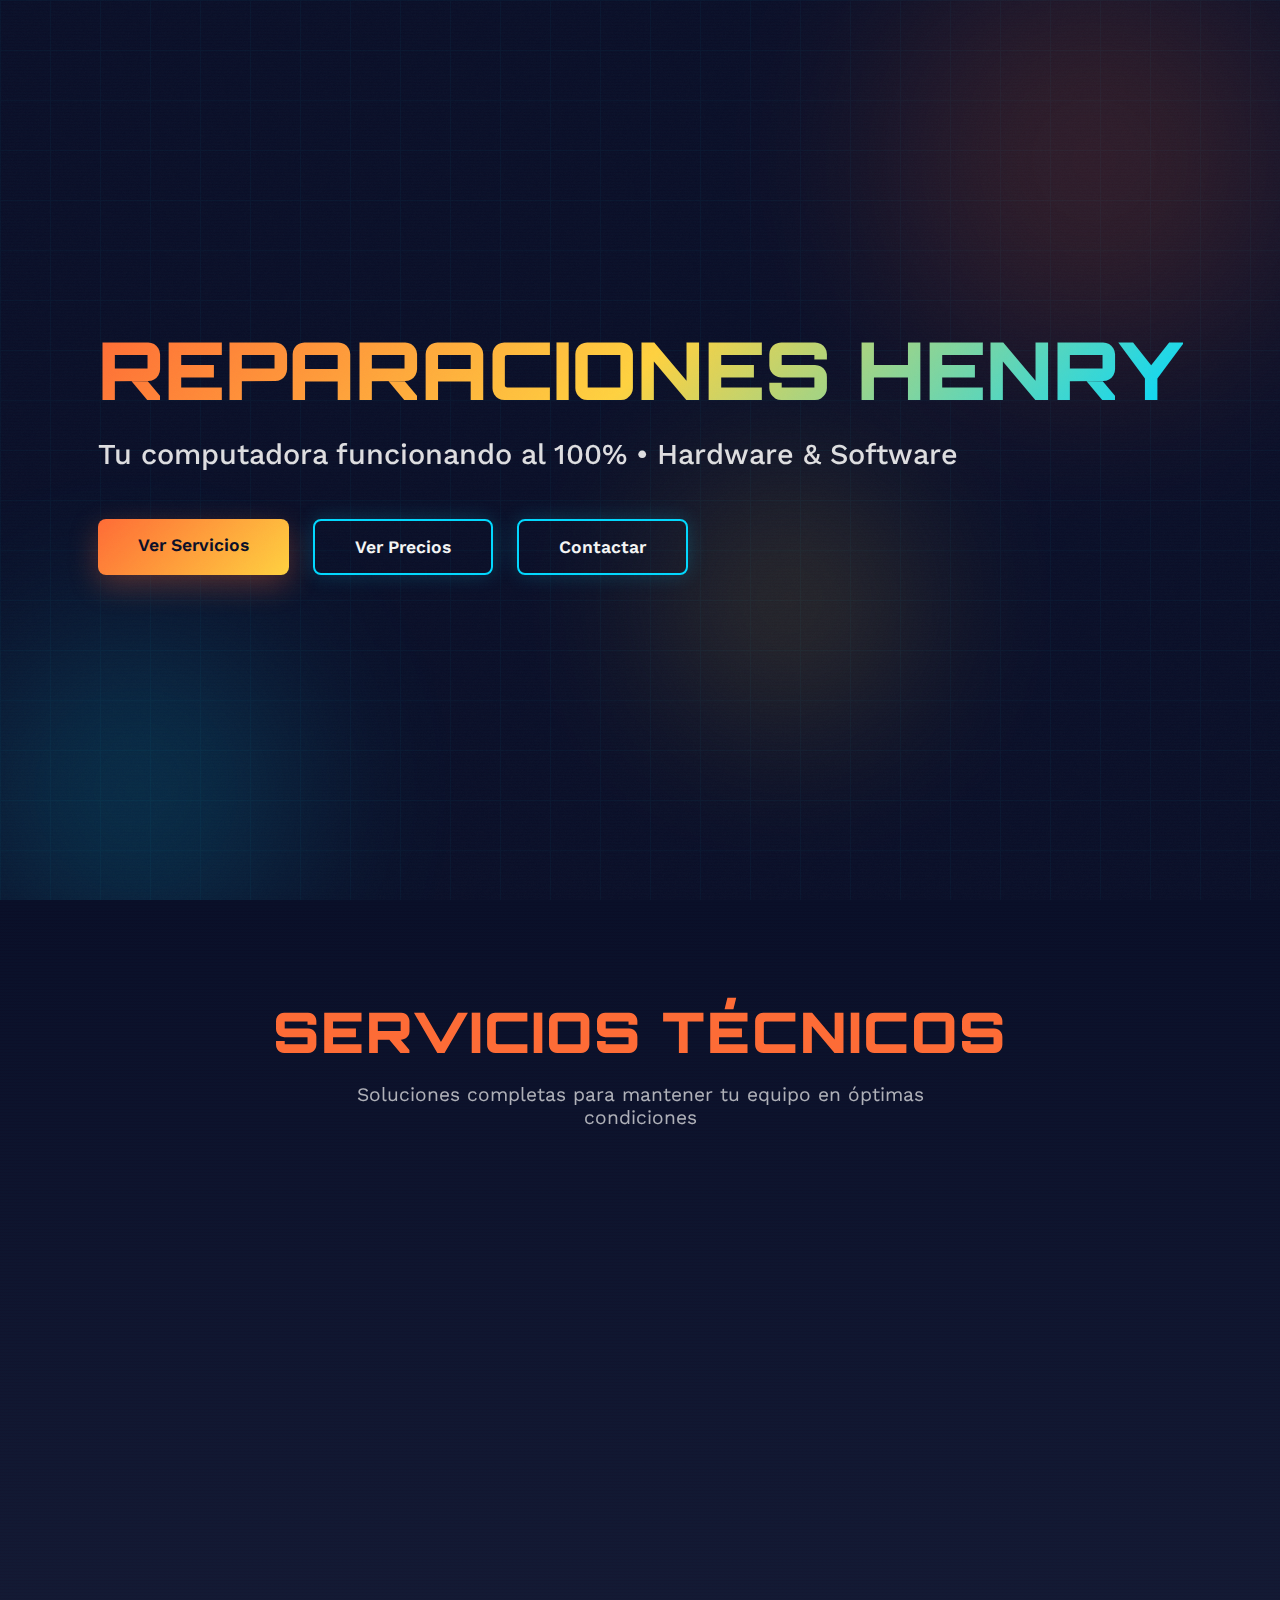
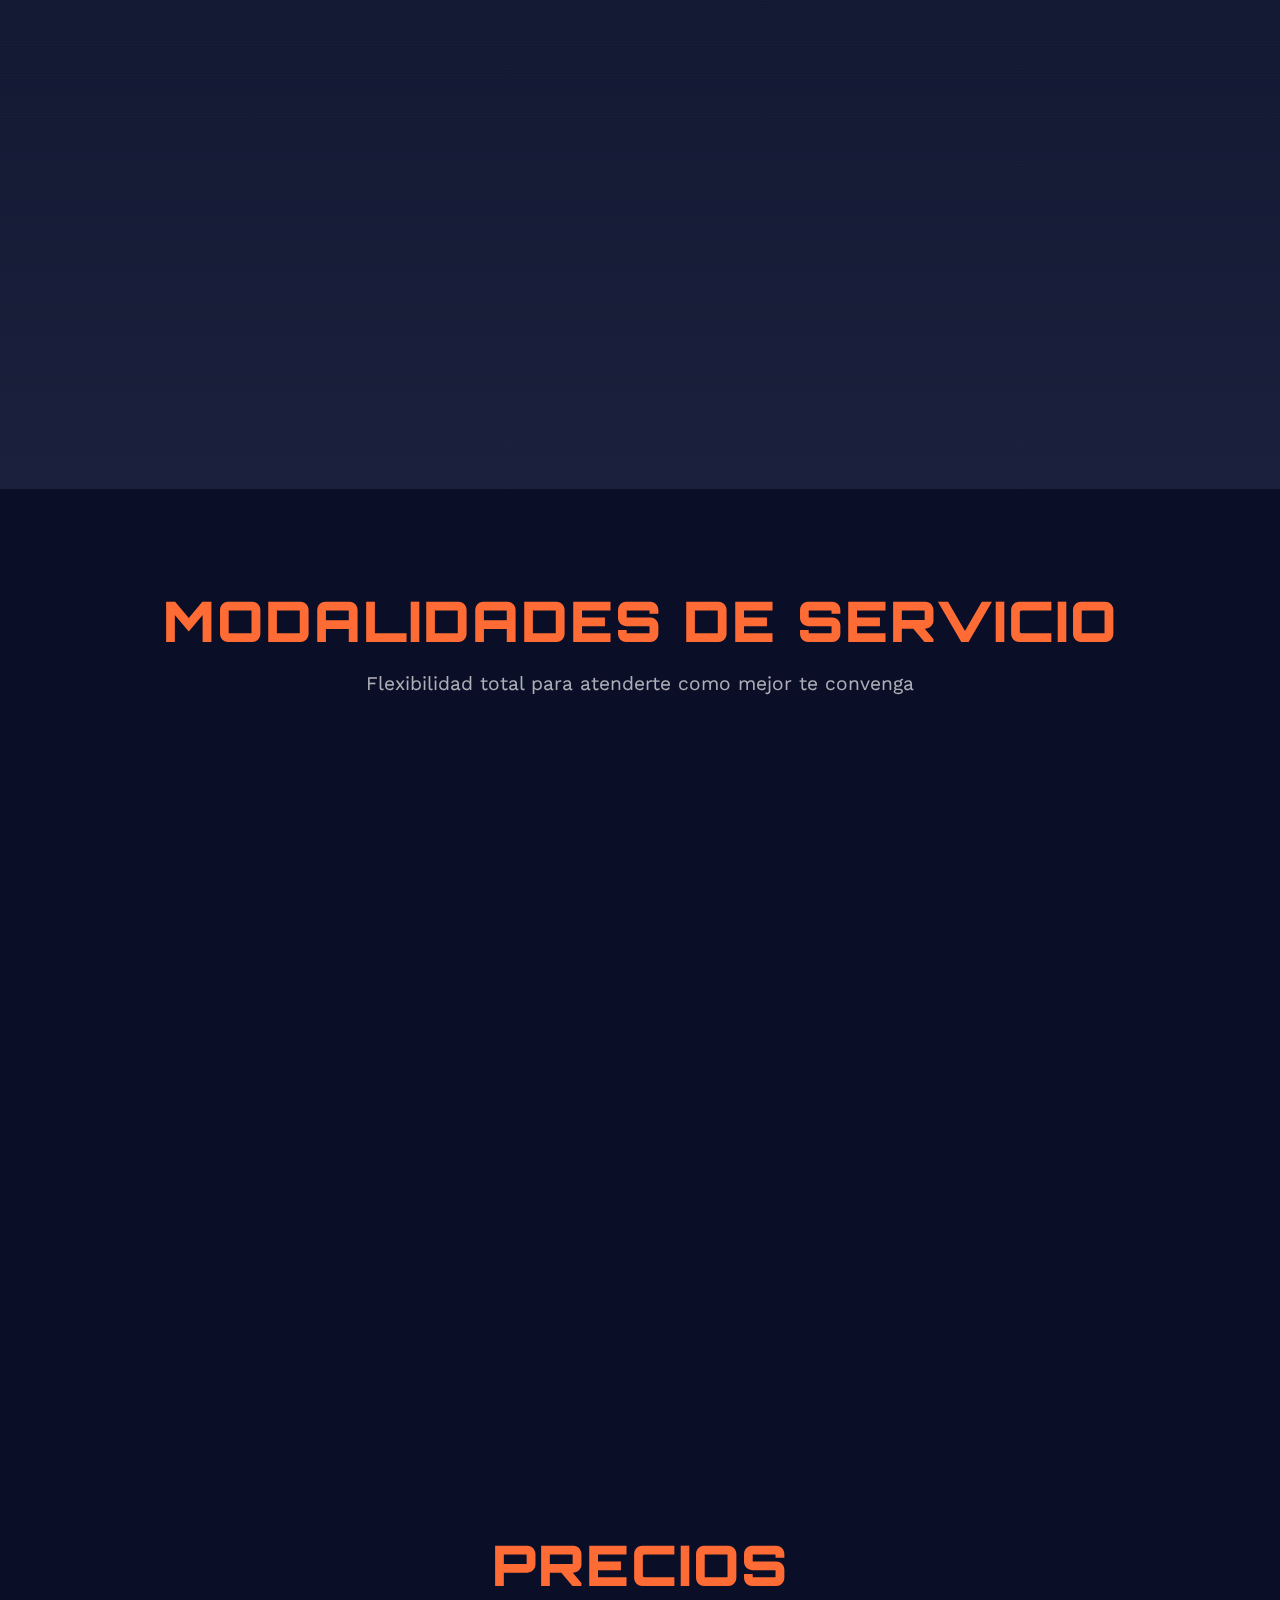
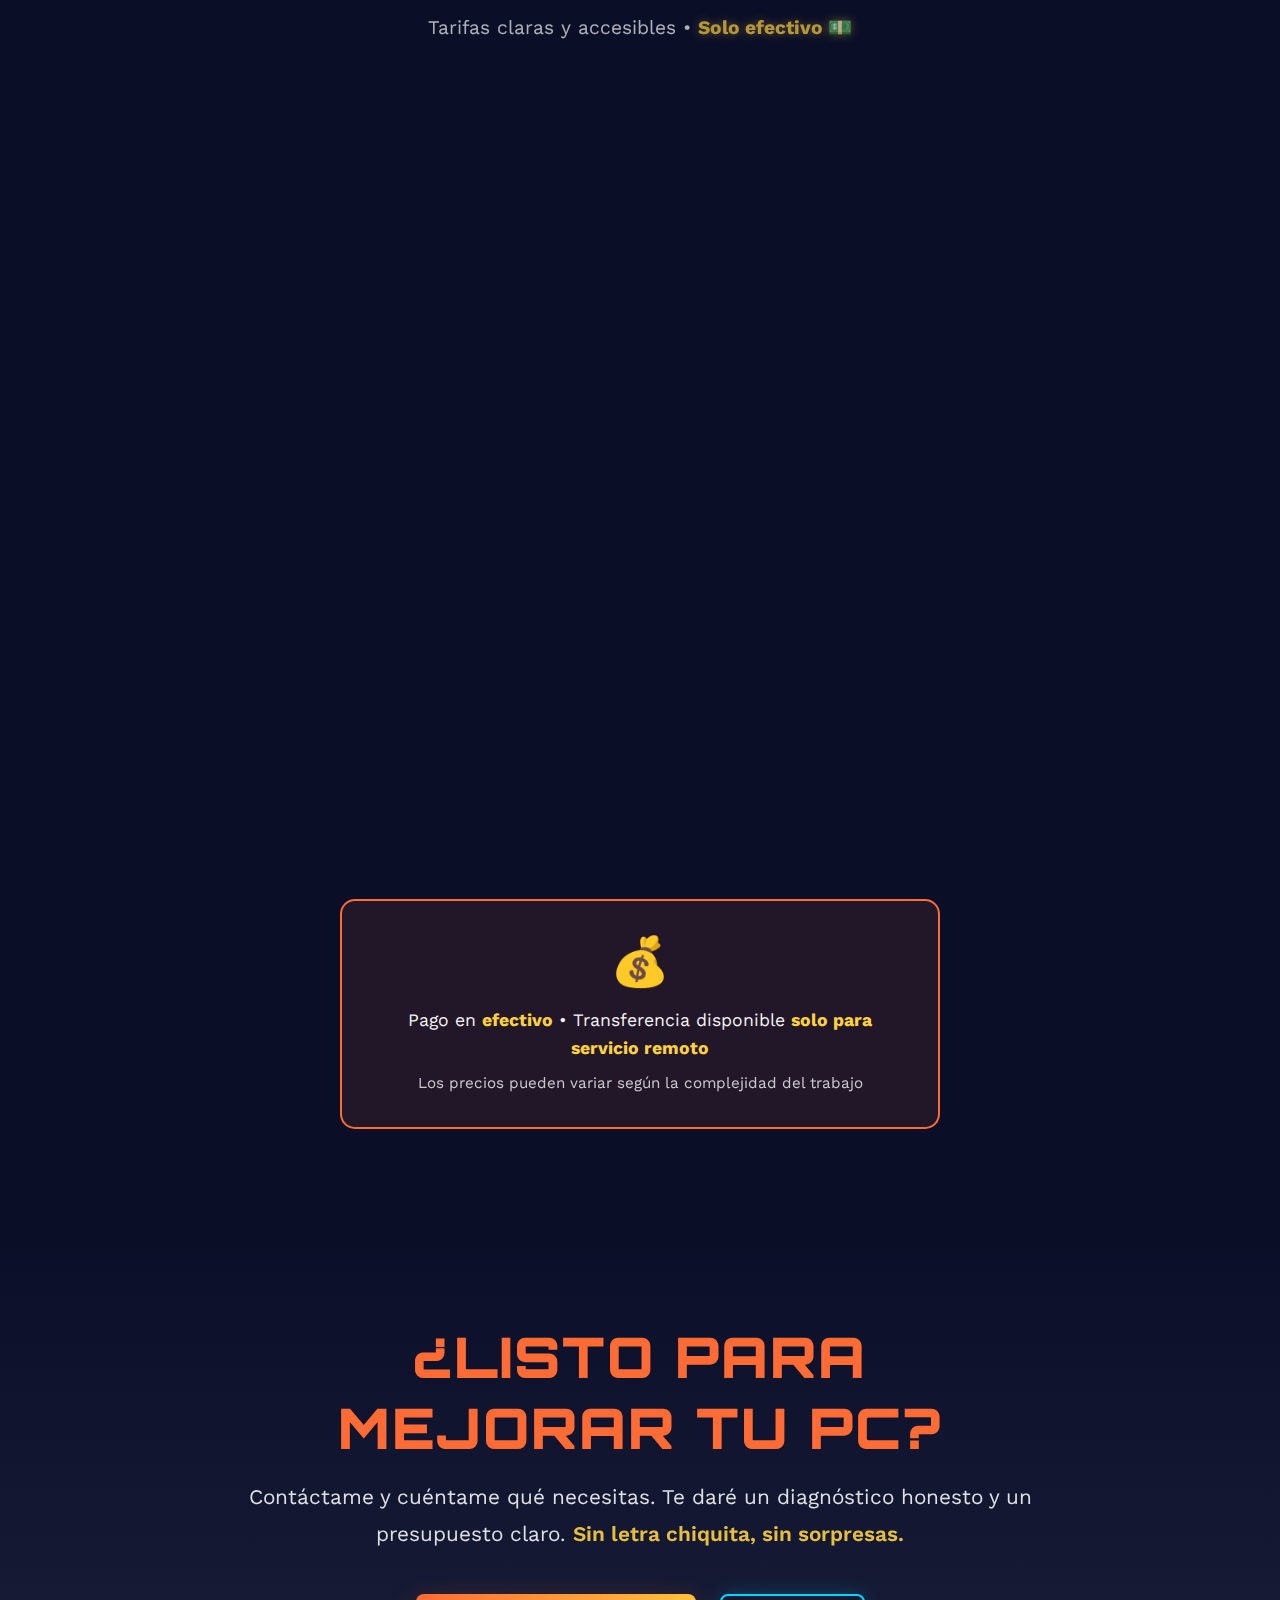
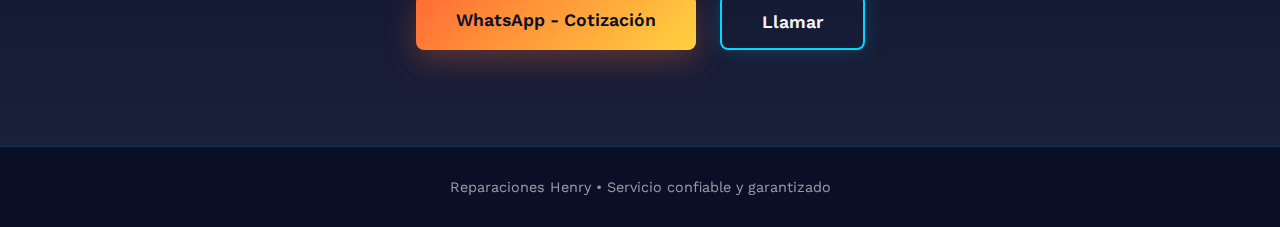
<file: index.html>
<!DOCTYPE html>
<html lang="es">
<head>
    <meta charset="UTF-8">
    <meta name="viewport" content="width=device-width, initial-scale=1.0">
    <title>Reparaciones Henry | Hardware & Software</title>
    <link href="https://fonts.googleapis.com/css2?family=Orbitron:wght@700;900&family=Work+Sans:wght@400;500;600&display=swap" rel="stylesheet">
    <style>
        * {
            margin: 0;
            padding: 0;
            box-sizing: border-box;
        }

        :root {
            --neon-orange: #FF6B35;
            --neon-yellow: #FFD23F;
            --deep-navy: #0A0E27;
            --slate: #1A1F3A;
            --electric-blue: #00D9FF;
            --soft-white: #F5F5F5;
        }

        body {
            font-family: 'Work Sans', sans-serif;
            background: var(--deep-navy);
            color: var(--soft-white);
            overflow-x: hidden;
        }

        .grain {
            position: fixed;
            top: 0;
            left: 0;
            width: 100%;
            height: 100%;
            pointer-events: none;
            opacity: 0.03;
            z-index: 100;
            background-image: url("data:image/svg+xml,%3Csvg viewBox='0 0 400 400' xmlns='http://www.w3.org/2000/svg'%3E%3Cfilter id='noiseFilter'%3E%3CfeTurbulence type='fractalNoise' baseFrequency='3.5' numOctaves='4' stitchTiles='stitch'/%3E%3C/filter%3E%3Crect width='100%25' height='100%25' filter='url(%23noiseFilter)'/%3E%3C/svg%3E");
        }

        .hero {
            min-height: 100vh;
            display: flex;
            align-items: center;
            justify-content: center;
            position: relative;
            overflow: hidden;
            padding: 2rem;
        }

        .bg-grid {
            position: absolute;
            top: 0;
            left: 0;
            width: 100%;
            height: 100%;
            background-image: 
                linear-gradient(var(--electric-blue) 1px, transparent 1px),
                linear-gradient(90deg, var(--electric-blue) 1px, transparent 1px);
            background-size: 50px 50px;
            opacity: 0.03;
            animation: gridMove 20s linear infinite;
        }

        @keyframes gridMove {
            0% { transform: translate(0, 0); }
            100% { transform: translate(50px, 50px); }
        }

        .gradient-orb {
            position: absolute;
            border-radius: 50%;
            filter: blur(80px);
            opacity: 0.2;
            animation: float 8s ease-in-out infinite;
        }

        .orb-1 {
            width: 500px;
            height: 500px;
            background: radial-gradient(circle, var(--neon-orange), transparent);
            top: -10%;
            right: -5%;
            animation-delay: 0s;
        }

        .orb-2 {
            width: 400px;
            height: 400px;
            background: radial-gradient(circle, var(--electric-blue), transparent);
            bottom: -10%;
            left: -5%;
            animation-delay: 2s;
        }

        .orb-3 {
            width: 300px;
            height: 300px;
            background: radial-gradient(circle, var(--neon-yellow), transparent);
            top: 50%;
            left: 50%;
            animation-delay: 4s;
        }

        @keyframes float {
            0%, 100% { transform: translate(0, 0) scale(1); }
            50% { transform: translate(-30px, 30px) scale(1.1); }
        }

        .hero-content {
            position: relative;
            z-index: 2;
            max-width: 1200px;
            animation: fadeInUp 1s ease-out;
        }

        @keyframes fadeInUp {
            from {
                opacity: 0;
                transform: translateY(30px);
            }
            to {
                opacity: 1;
                transform: translateY(0);
            }
        }

        .glitch-text {
            font-family: 'Orbitron', sans-serif;
            font-size: clamp(2.5rem, 8vw, 5rem);
            font-weight: 900;
            line-height: 1.1;
            margin-bottom: 1.5rem;
            background: linear-gradient(135deg, var(--neon-orange), var(--neon-yellow), var(--electric-blue));
            -webkit-background-clip: text;
            background-clip: text;
            -webkit-text-fill-color: transparent;
            position: relative;
            animation: glowPulse 3s ease-in-out infinite;
        }

        @keyframes glowPulse {
            0%, 100% { filter: drop-shadow(0 0 20px rgba(255, 107, 53, 0.5)); }
            50% { filter: drop-shadow(0 0 40px rgba(255, 107, 53, 0.8)); }
        }

        .subtitle {
            font-size: clamp(1.2rem, 3vw, 1.8rem);
            font-weight: 500;
            margin-bottom: 3rem;
            color: var(--soft-white);
            opacity: 0.9;
            animation: fadeInUp 1s ease-out 0.3s both;
        }

        .cta-group {
            display: flex;
            gap: 1.5rem;
            flex-wrap: wrap;
            animation: fadeInUp 1s ease-out 0.6s both;
        }

        .btn {
            padding: 1rem 2.5rem;
            font-family: 'Work Sans', sans-serif;
            font-size: 1.1rem;
            font-weight: 600;
            border: none;
            border-radius: 8px;
            cursor: pointer;
            transition: all 0.3s ease;
            text-decoration: none;
            display: inline-block;
            position: relative;
            overflow: hidden;
        }

        .btn-primary {
            background: linear-gradient(135deg, var(--neon-orange), var(--neon-yellow));
            color: var(--deep-navy);
            box-shadow: 0 10px 30px rgba(255, 107, 53, 0.3);
        }

        .btn-primary:hover {
            transform: translateY(-3px);
            box-shadow: 0 15px 40px rgba(255, 107, 53, 0.5);
        }

        .btn-secondary {
            background: transparent;
            color: var(--soft-white);
            border: 2px solid var(--electric-blue);
            box-shadow: 0 0 20px rgba(0, 217, 255, 0.2);
        }

        .btn-secondary:hover {
            background: rgba(0, 217, 255, 0.1);
            transform: translateY(-3px);
            box-shadow: 0 0 30px rgba(0, 217, 255, 0.4);
        }

        .services {
            padding: 6rem 2rem;
            position: relative;
            background: linear-gradient(180deg, var(--deep-navy) 0%, var(--slate) 100%);
        }

        .section-title {
            font-family: 'Orbitron', sans-serif;
            font-size: clamp(2rem, 5vw, 3.5rem);
            font-weight: 900;
            text-align: center;
            margin-bottom: 1rem;
            color: var(--neon-orange);
            text-transform: uppercase;
            letter-spacing: 2px;
        }

        .section-subtitle {
            text-align: center;
            font-size: 1.2rem;
            color: var(--soft-white);
            opacity: 0.7;
            margin-bottom: 4rem;
            max-width: 600px;
            margin-left: auto;
            margin-right: auto;
        }

        .services-grid {
            display: grid;
            grid-template-columns: repeat(auto-fit, minmax(300px, 1fr));
            gap: 2rem;
            max-width: 1200px;
            margin: 0 auto;
        }

        .service-card {
            background: rgba(26, 31, 58, 0.6);
            border: 1px solid rgba(0, 217, 255, 0.2);
            border-radius: 16px;
            padding: 2.5rem;
            position: relative;
            overflow: hidden;
            transition: all 0.4s ease;
            backdrop-filter: blur(10px);
        }

        .service-card::before {
            content: '';
            position: absolute;
            top: 0;
            left: 0;
            width: 100%;
            height: 4px;
            background: linear-gradient(90deg, var(--neon-orange), var(--neon-yellow));
            transform: scaleX(0);
            transform-origin: left;
            transition: transform 0.4s ease;
        }

        .service-card:hover::before {
            transform: scaleX(1);
        }

        .service-card:hover {
            transform: translateY(-8px);
            border-color: var(--neon-orange);
            box-shadow: 0 20px 50px rgba(255, 107, 53, 0.2);
        }

        .service-icon {
            font-size: 3rem;
            margin-bottom: 1.5rem;
            display: inline-block;
            animation: bounce 2s ease-in-out infinite;
        }

        @keyframes bounce {
            0%, 100% { transform: translateY(0); }
            50% { transform: translateY(-10px); }
        }

        .service-card:nth-child(1) .service-icon { animation-delay: 0s; }
        .service-card:nth-child(2) .service-icon { animation-delay: 0.2s; }
        .service-card:nth-child(3) .service-icon { animation-delay: 0.4s; }
        .service-card:nth-child(4) .service-icon { animation-delay: 0.6s; }

        .service-title {
            font-family: 'Orbitron', sans-serif;
            font-size: 1.5rem;
            font-weight: 700;
            margin-bottom: 1rem;
            color: var(--neon-yellow);
        }

        .service-list {
            list-style: none;
            margin-top: 1rem;
        }

        .service-list li {
            padding: 0.5rem 0;
            padding-left: 1.5rem;
            position: relative;
            color: var(--soft-white);
            opacity: 0.9;
        }

        .service-list li::before {
            content: '▸';
            position: absolute;
            left: 0;
            color: var(--electric-blue);
            font-weight: bold;
        }

        .modality {
            padding: 6rem 2rem;
            background: var(--deep-navy);
        }

        .modality-cards {
            display: grid;
            grid-template-columns: repeat(auto-fit, minmax(280px, 1fr));
            gap: 2rem;
            max-width: 900px;
            margin: 0 auto;
        }

        .modality-card {
            background: linear-gradient(135deg, rgba(255, 107, 53, 0.1), rgba(0, 217, 255, 0.1));
            border: 2px solid transparent;
            border-radius: 20px;
            padding: 2.5rem;
            text-align: center;
            position: relative;
            transition: all 0.3s ease;
            backdrop-filter: blur(10px);
        }

        .modality-card::before {
            content: '';
            position: absolute;
            top: -2px;
            left: -2px;
            right: -2px;
            bottom: -2px;
            background: linear-gradient(135deg, var(--neon-orange), var(--electric-blue));
            border-radius: 20px;
            z-index: -1;
            opacity: 0;
            transition: opacity 0.3s ease;
        }

        .modality-card:hover::before {
            opacity: 1;
        }

        .modality-icon {
            font-size: 3.5rem;
            margin-bottom: 1.5rem;
        }

        .modality-title {
            font-family: 'Orbitron', sans-serif;
            font-size: 1.6rem;
            font-weight: 700;
            margin-bottom: 1rem;
            color: var(--neon-orange);
        }

        .modality-desc {
            color: var(--soft-white);
            opacity: 0.85;
            line-height: 1.6;
        }

        .pricing {
            padding: 6rem 2rem;
            background: var(--deep-navy);
            position: relative;
        }

        .cash-only {
            color: var(--neon-yellow);
            font-weight: 700;
            text-shadow: 0 0 10px rgba(255, 210, 63, 0.5);
        }

        .pricing-grid {
            display: grid;
            grid-template-columns: repeat(auto-fit, minmax(280px, 1fr));
            gap: 2rem;
            max-width: 1200px;
            margin: 0 auto;
            margin-bottom: 3rem;
        }

        .price-card {
            background: rgba(26, 31, 58, 0.8);
            border: 2px solid rgba(0, 217, 255, 0.3);
            border-radius: 20px;
            padding: 2rem;
            position: relative;
            transition: all 0.4s ease;
            backdrop-filter: blur(10px);
        }

        .price-card.featured {
            border-color: var(--neon-orange);
            background: rgba(255, 107, 53, 0.1);
            transform: scale(1.05);
        }

        .featured-badge {
            position: absolute;
            top: -15px;
            right: 20px;
            background: linear-gradient(135deg, var(--neon-orange), var(--neon-yellow));
            color: var(--deep-navy);
            padding: 0.5rem 1.5rem;
            border-radius: 20px;
            font-weight: 700;
            font-size: 0.9rem;
            box-shadow: 0 5px 15px rgba(255, 107, 53, 0.4);
        }

        .price-card:hover {
            transform: translateY(-8px);
            border-color: var(--neon-orange);
            box-shadow: 0 20px 50px rgba(255, 107, 53, 0.3);
        }

        .price-card.featured:hover {
            transform: scale(1.05) translateY(-8px);
        }

        .price-header {
            text-align: center;
            margin-bottom: 1.5rem;
        }

        .price-title {
            font-family: 'Orbitron', sans-serif;
            font-size: 1.3rem;
            font-weight: 700;
            color: var(--electric-blue);
            margin-bottom: 1rem;
        }

        .price-amount {
            display: flex;
            align-items: flex-start;
            justify-content: center;
            gap: 0.3rem;
            margin: 1rem 0;
        }

        .currency {
            font-size: 2rem;
            color: var(--neon-yellow);
            font-weight: 700;
        }

        .amount {
            font-family: 'Orbitron', sans-serif;
            font-size: 3.5rem;
            font-weight: 900;
            color: var(--neon-orange);
            line-height: 1;
            text-shadow: 0 0 20px rgba(255, 107, 53, 0.5);
        }

        .price-desc {
            color: var(--soft-white);
            opacity: 0.9;
            line-height: 1.6;
            text-align: center;
            margin-bottom: 1rem;
        }

        .price-note {
            text-align: center;
            font-size: 0.85rem;
            color: var(--electric-blue);
            opacity: 0.8;
            font-style: italic;
            margin-top: 1rem;
        }

        .price-card:last-child .price-note {
            color: var(--neon-yellow);
            font-weight: 600;
            opacity: 1;
            font-style: normal;
        }

        .payment-notice {
            max-width: 600px;
            margin: 0 auto;
            background: rgba(255, 107, 53, 0.1);
            border: 2px solid var(--neon-orange);
            border-radius: 15px;
            padding: 2rem;
            text-align: center;
        }

        .payment-icon {
            font-size: 3rem;
            margin-bottom: 1rem;
            animation: bounce 2s ease-in-out infinite;
        }

        .payment-notice p {
            color: var(--soft-white);
            font-size: 1.1rem;
            line-height: 1.6;
        }

        .payment-notice strong {
            color: var(--neon-yellow);
            font-weight: 700;
        }

        .price-btn {
            display: block;
            width: 100%;
            padding: 0.9rem 1.5rem;
            margin-top: 1.5rem;
            background: linear-gradient(135deg, var(--neon-orange), var(--neon-yellow));
            color: var(--deep-navy);
            text-decoration: none;
            border-radius: 8px;
            font-weight: 600;
            text-align: center;
            transition: all 0.3s ease;
            box-shadow: 0 5px 15px rgba(255, 107, 53, 0.3);
        }

        .price-btn:hover {
            transform: translateY(-2px);
            box-shadow: 0 8px 20px rgba(255, 107, 53, 0.5);
        }

        .price-btn::before {
            content: '💬 ';
        }

        .contact {
            padding: 6rem 2rem;
            background: linear-gradient(180deg, var(--deep-navy) 0%, var(--slate) 100%);
            text-align: center;
        }

        .contact-content {
            max-width: 800px;
            margin: 0 auto;
        }

        .contact-text {
            font-size: 1.3rem;
            margin-bottom: 2.5rem;
            color: var(--soft-white);
            opacity: 0.9;
            line-height: 1.8;
        }

        .highlight {
            color: var(--neon-yellow);
            font-weight: 600;
        }

        footer {
            background: var(--deep-navy);
            padding: 2rem;
            text-align: center;
            border-top: 1px solid rgba(0, 217, 255, 0.2);
        }

        footer p {
            color: var(--soft-white);
            opacity: 0.6;
            font-size: 0.9rem;
        }

        @media (max-width: 768px) {
            .hero {
                min-height: auto;
                padding: 4rem 1.5rem;
            }

            .services, .modality, .contact {
                padding: 4rem 1.5rem;
            }

            .cta-group {
                flex-direction: column;
            }

            .btn {
                width: 100%;
                text-align: center;
            }
        }

        .tech-pattern {
            position: absolute;
            width: 100%;
            height: 100%;
            top: 0;
            left: 0;
            opacity: 0.02;
            background-image: repeating-linear-gradient(
                0deg,
                var(--electric-blue) 0px,
                transparent 1px,
                transparent 2px,
                var(--electric-blue) 3px
            );
            pointer-events: none;
        }
    </style>
</head>
<body>
    <div class="grain"></div>
    
    <section class="hero">
        <div class="bg-grid"></div>
        <div class="gradient-orb orb-1"></div>
        <div class="gradient-orb orb-2"></div>
        <div class="gradient-orb orb-3"></div>
        
        <div class="hero-content">
            <h1 class="glitch-text">REPARACIONES HENRY</h1>
            <p class="subtitle">Tu computadora funcionando al 100% • Hardware & Software</p>
            <div class="cta-group">
                <a href="#servicios" class="btn btn-primary">Ver Servicios</a>
                <a href="#precios" class="btn btn-secondary">Ver Precios</a>
                <a href="#contacto" class="btn btn-secondary">Contactar</a>
            </div>
        </div>
    </section>

    <section class="services" id="servicios">
        <div class="tech-pattern"></div>
        <h2 class="section-title">Servicios Técnicos</h2>
        <p class="section-subtitle">Soluciones completas para mantener tu equipo en óptimas condiciones</p>
        
        <div class="services-grid">
            <div class="service-card">
                <div class="service-icon">⚙️</div>
                <h3 class="service-title">Hardware</h3>
                <ul class="service-list">
                    <li>Actualización de BIOS</li>
                    <li>Mejora de componentes</li>
                    <li>Limpieza profunda</li>
                    <li>Cambio de pasta térmica</li>
                    <li>Diagnóstico de fallas</li>
                </ul>
            </div>

            <div class="service-card">
                <div class="service-icon">💻</div>
                <h3 class="service-title">Software</h3>
                <ul class="service-list">
                    <li>Solución de pantallazos azules</li>
                    <li>Optimización de rendimiento</li>
                    <li>Eliminación de bloatware</li>
                    <li>Instalación de sistemas</li>
                    <li>Recuperación de datos</li>
                </ul>
            </div>

            <div class="service-card">
                <div class="service-icon">🔧</div>
                <h3 class="service-title">Mantenimiento</h3>
                <ul class="service-list">
                    <li>Limpieza preventiva</li>
                    <li>Actualización de drivers</li>
                    <li>Configuración de seguridad</li>
                    <li>Respaldo de información</li>
                    <li>Checkup completo</li>
                </ul>
            </div>

            <div class="service-card">
                <div class="service-icon">⚡</div>
                <h3 class="service-title">Upgrades</h3>
                <ul class="service-list">
                    <li>Instalación de RAM</li>
                    <li>Cambio a SSD</li>
                    <li>Actualización de GPU</li>
                    <li>Mejora de refrigeración</li>
                    <li>Asesoría personalizada</li>
                </ul>
            </div>
        </div>
    </section>

    <section class="modality">
        <h2 class="section-title">Modalidades de Servicio</h2>
        <p class="section-subtitle">Flexibilidad total para atenderte como mejor te convenga</p>
        
        <div class="modality-cards">
            <div class="modality-card">
                <div class="modality-icon">🌐</div>
                <h3 class="modality-title">Remoto</h3>
                <p class="modality-desc">
                    Soluciono problemas de software sin que salgas de casa. 
                    Conexión segura y rápida.
                </p>
            </div>

            <div class="modality-card">
                <div class="modality-icon">📍</div>
                <h3 class="modality-title">Punto Medio</h3>
                <p class="modality-desc">
                    Nos encontramos en un lugar conveniente para ambos. 
                    Recibo y entrego tu equipo.
                </p>
            </div>

            <div class="modality-card">
                <div class="modality-icon">🏠</div>
                <h3 class="modality-title">En Taller</h3>
                <p class="modality-desc">
                    Para reparaciones que requieren más tiempo y herramientas especializadas.
                </p>
            </div>
        </div>
    </section>

    <section class="pricing" id="precios">
        <h2 class="section-title">Precios</h2>
        <p class="section-subtitle">Tarifas claras y accesibles • <span class="cash-only">Solo efectivo 💵</span></p>
        
        <div class="pricing-grid">
            <div class="price-card">
                <div class="price-header">
                    <h3 class="price-title">Diagnóstico</h3>
                    <div class="price-amount">
                        <span class="currency">$</span>
                        <span class="amount">100</span>
                    </div>
                </div>
                <p class="price-desc">Revisión completa para identificar el problema</p>
                <div class="price-note">Se descuenta si contratas el servicio</div>
                <a href="https://wa.me/526868365335?text=Hola%20Henry,%20necesito%20un%20*diagnóstico*%20de%20mi%20computadora.%20¿Cuándo%20podrías%20revisarla?" class="price-btn">Solicitar</a>
            </div>

            <div class="price-card featured">
                <div class="featured-badge">Popular</div>
                <div class="price-header">
                    <h3 class="price-title">Limpieza + Optimización</h3>
                    <div class="price-amount">
                        <span class="currency">$</span>
                        <span class="amount">350</span>
                    </div>
                </div>
                <p class="price-desc">Limpieza física, cambio de pasta térmica y optimización de software</p>
                <a href="https://wa.me/526868365335?text=Hola%20Henry,%20quiero%20el%20servicio%20de%20*Limpieza%20+%20Optimización*%20($350).%20¿Cuándo%20podemos%20coordinar?" class="price-btn">Solicitar</a>
            </div>

            <div class="price-card">
                <div class="price-header">
                    <h3 class="price-title">Instalación de SO</h3>
                    <div class="price-amount">
                        <span class="currency">$</span>
                        <span class="amount">250</span>
                    </div>
                </div>
                <p class="price-desc">Windows/Linux + drivers + programas básicos</p>
                <a href="https://wa.me/526868365335?text=Hola%20Henry,%20necesito%20una%20*instalación%20de%20sistema%20operativo*%20($250).%20¿Qué%20opciones%20recomiendas?" class="price-btn">Solicitar</a>
            </div>

            <div class="price-card">
                <div class="price-header">
                    <h3 class="price-title">Actualización BIOS</h3>
                    <div class="price-amount">
                        <span class="currency">$</span>
                        <span class="amount">200</span>
                    </div>
                </div>
                <p class="price-desc">Actualización segura del firmware</p>
                <a href="https://wa.me/526868365335?text=Hola%20Henry,%20necesito%20una%20*actualización%20de%20BIOS*%20($200).%20¿Cómo%20funciona%20el%20proceso?" class="price-btn">Solicitar</a>
            </div>

            <div class="price-card">
                <div class="price-header">
                    <h3 class="price-title">Instalación de Componentes</h3>
                    <div class="price-amount">
                        <span class="currency">$</span>
                        <span class="amount">150</span>
                    </div>
                </div>
                <p class="price-desc">RAM, SSD, GPU u otro componente que traigas</p>
                <div class="price-note">Componentes no incluidos</div>
                <a href="https://wa.me/526868365335?text=Hola%20Henry,%20quiero%20instalar%20componentes%20en%20mi%20PC%20($150).%20Tengo:%20[describe%20qué%20componente]" class="price-btn">Solicitar</a>
            </div>

            <div class="price-card">
                <div class="price-header">
                    <h3 class="price-title">Soporte Remoto</h3>
                    <div class="price-amount">
                        <span class="currency">$</span>
                        <span class="amount">200</span>
                    </div>
                </div>
                <p class="price-desc">Solución de problemas de software a distancia</p>
                <div class="price-note">💳 Acepta transferencia</div>
                <a href="https://wa.me/526868365335?text=Hola%20Henry,%20necesito%20*soporte%20remoto*%20($200).%20El%20problema%20es:%20[describe%20tu%20problema]" class="price-btn">Solicitar</a>
            </div>
        </div>

        <div class="payment-notice">
            <div class="payment-icon">💰</div>
            <p>Pago en <strong>efectivo</strong> • Transferencia disponible <strong>solo para servicio remoto</strong></p>
            <p style="font-size: 0.95rem; opacity: 0.8; margin-top: 0.5rem;">Los precios pueden variar según la complejidad del trabajo</p>
        </div>
    </section>

    <section class="contact" id="contacto">
        <div class="tech-pattern"></div>
        <div class="contact-content">
            <h2 class="section-title">¿Listo para mejorar tu PC?</h2>
            <p class="contact-text">
                Contáctame y cuéntame qué necesitas. Te daré un diagnóstico honesto 
                y un presupuesto claro. <span class="highlight">Sin letra chiquita, sin sorpresas.</span>
            </p>
            <div class="cta-group" style="justify-content: center;">
                <a href="https://wa.me/526868365335?text=Hola%20Henry,%20necesito%20información%20sobre%20tus%20servicios.%20" class="btn btn-primary">WhatsApp - Cotización</a>
                <a href="tel:+526868365335" class="btn btn-secondary">Llamar</a>
            </div>
        </div>
    </section>

    <footer>
        <p>Reparaciones Henry • Servicio confiable y garantizado</p>
    </footer>

    <script>
        // Smooth scroll
        document.querySelectorAll('a[href^="#"]').forEach(anchor => {
            anchor.addEventListener('click', function (e) {
                e.preventDefault();
                const target = document.querySelector(this.getAttribute('href'));
                if (target) {
                    target.scrollIntoView({ behavior: 'smooth', block: 'start' });
                }
            });
        });

        // Intersection Observer for scroll animations
        const observerOptions = {
            threshold: 0.1,
            rootMargin: '0px 0px -100px 0px'
        };

        const observer = new IntersectionObserver((entries) => {
            entries.forEach(entry => {
                if (entry.isIntersecting) {
                    entry.target.style.opacity = '1';
                    entry.target.style.transform = 'translateY(0)';
                }
            });
        }, observerOptions);

        // Observe service cards
        document.querySelectorAll('.service-card, .modality-card, .price-card').forEach(card => {
            card.style.opacity = '0';
            card.style.transform = 'translateY(30px)';
            card.style.transition = 'opacity 0.6s ease, transform 0.6s ease';
            observer.observe(card);
        });
    </script>
</body>
</html>
</file>
